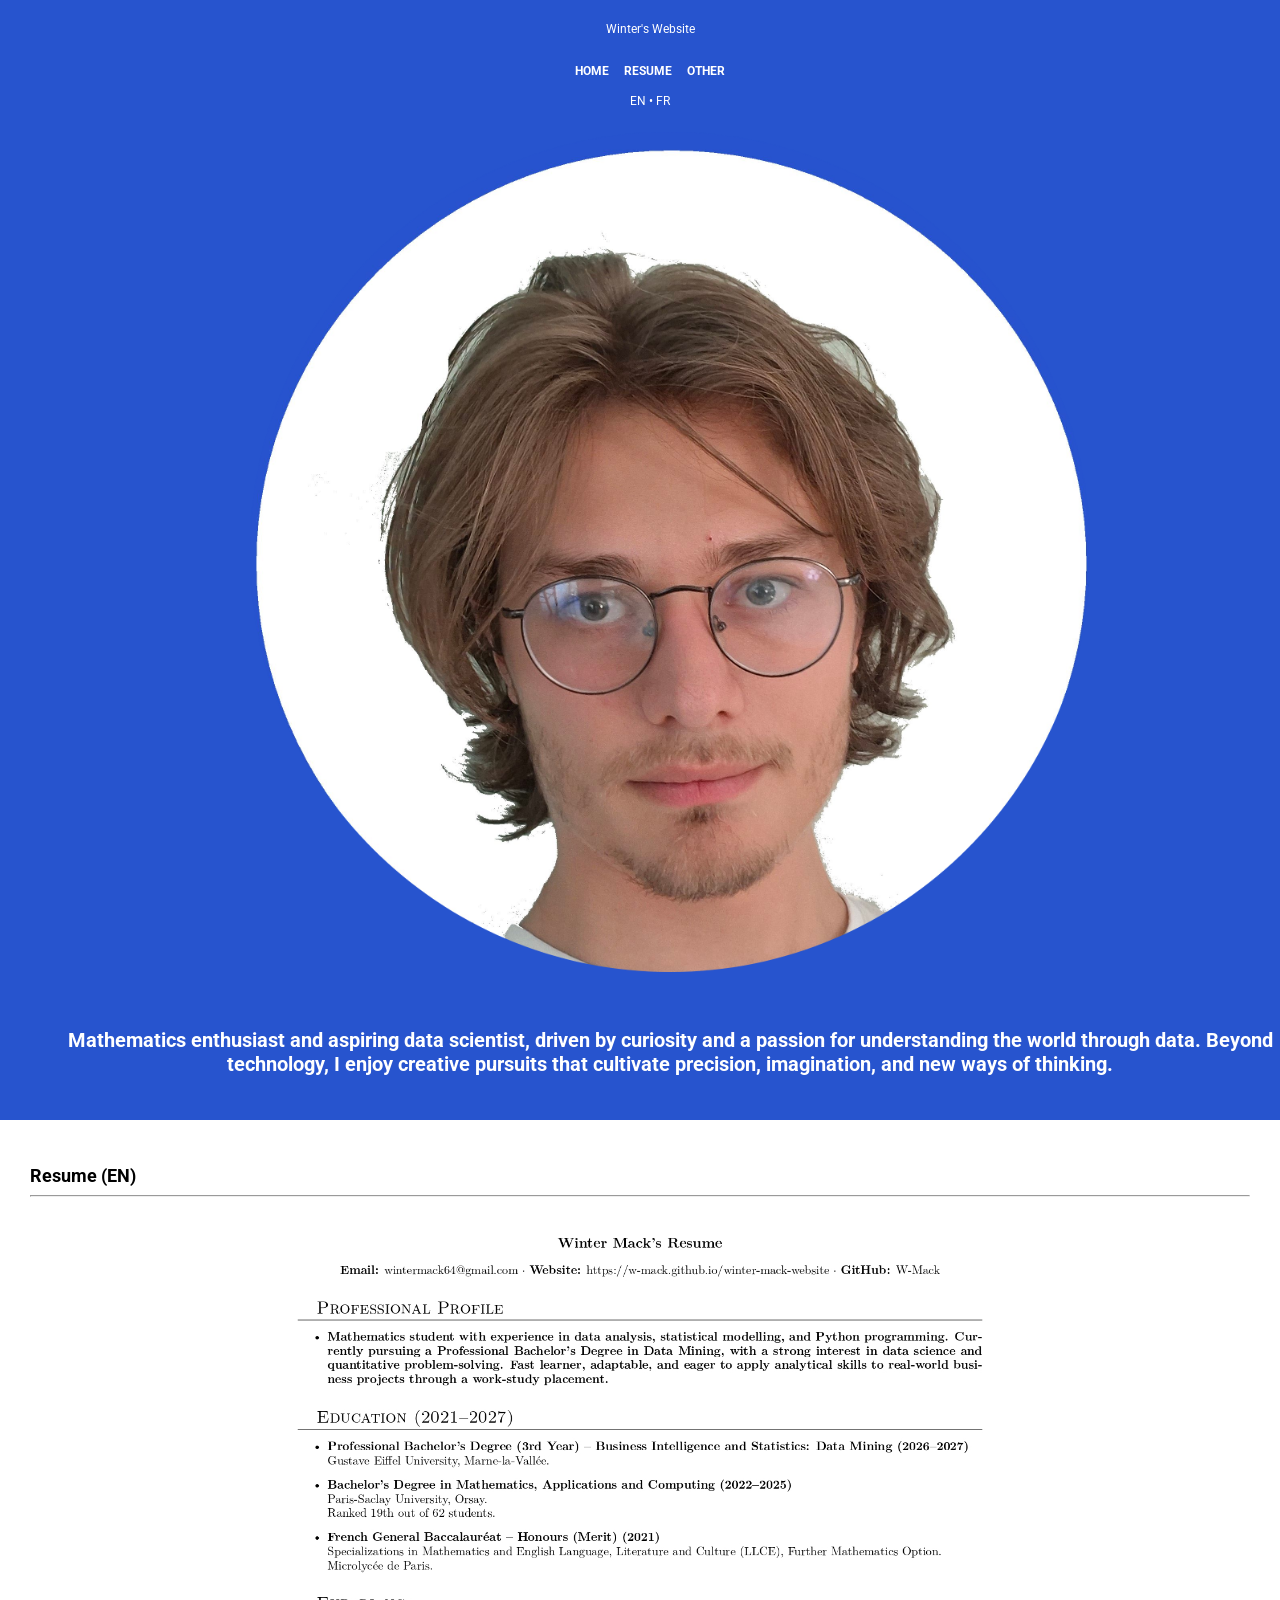
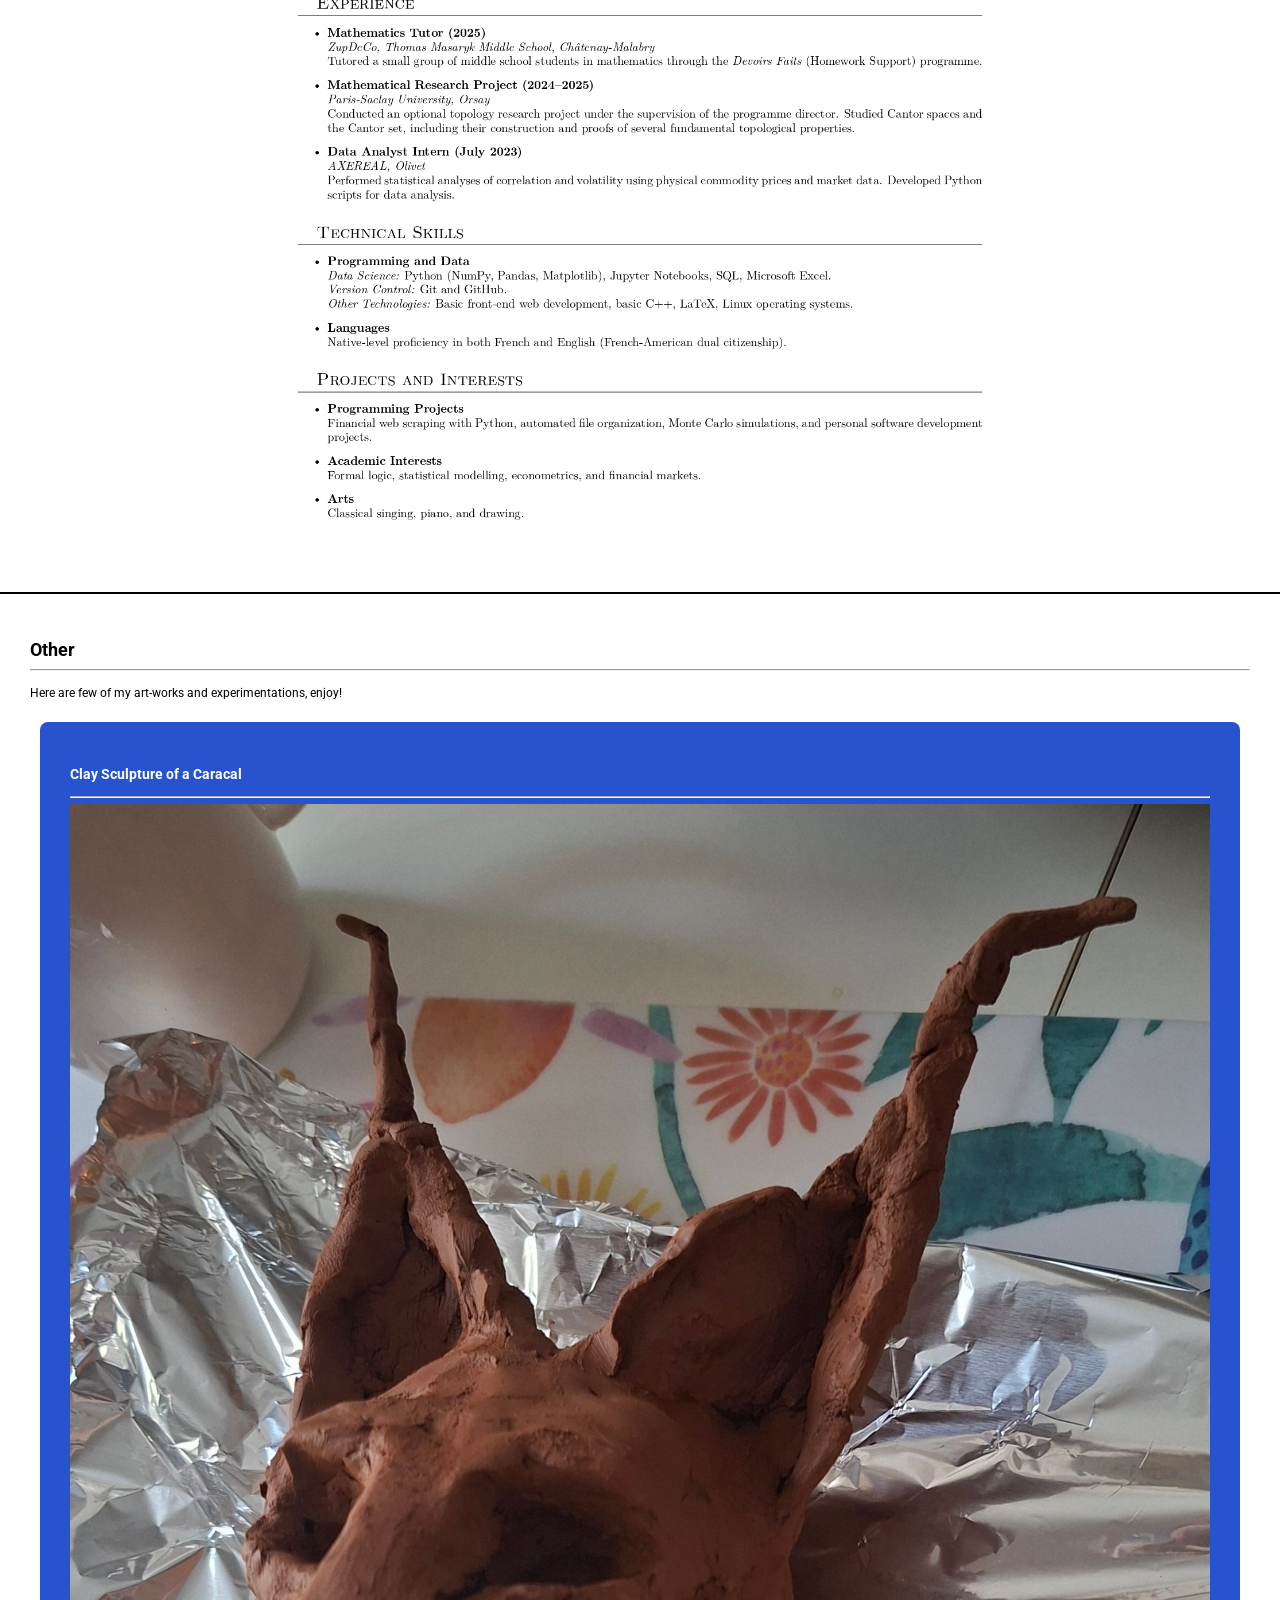
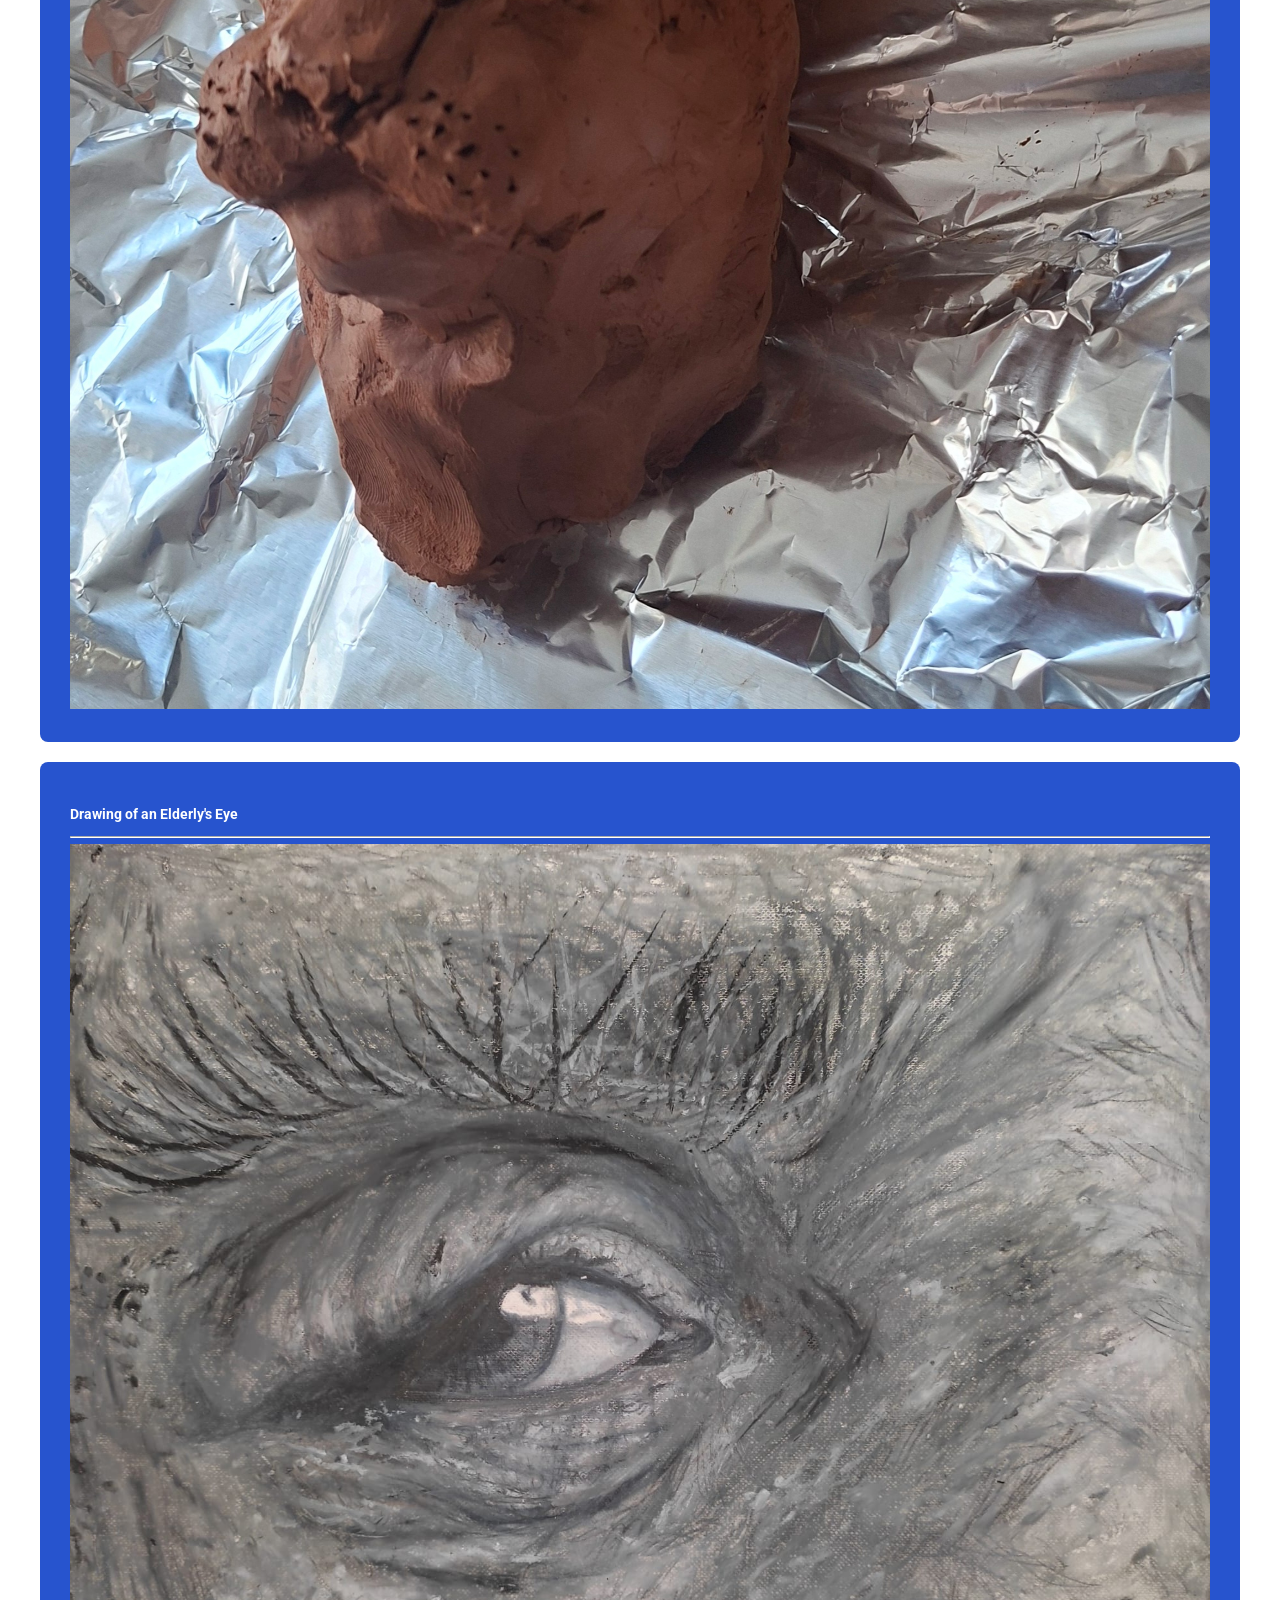
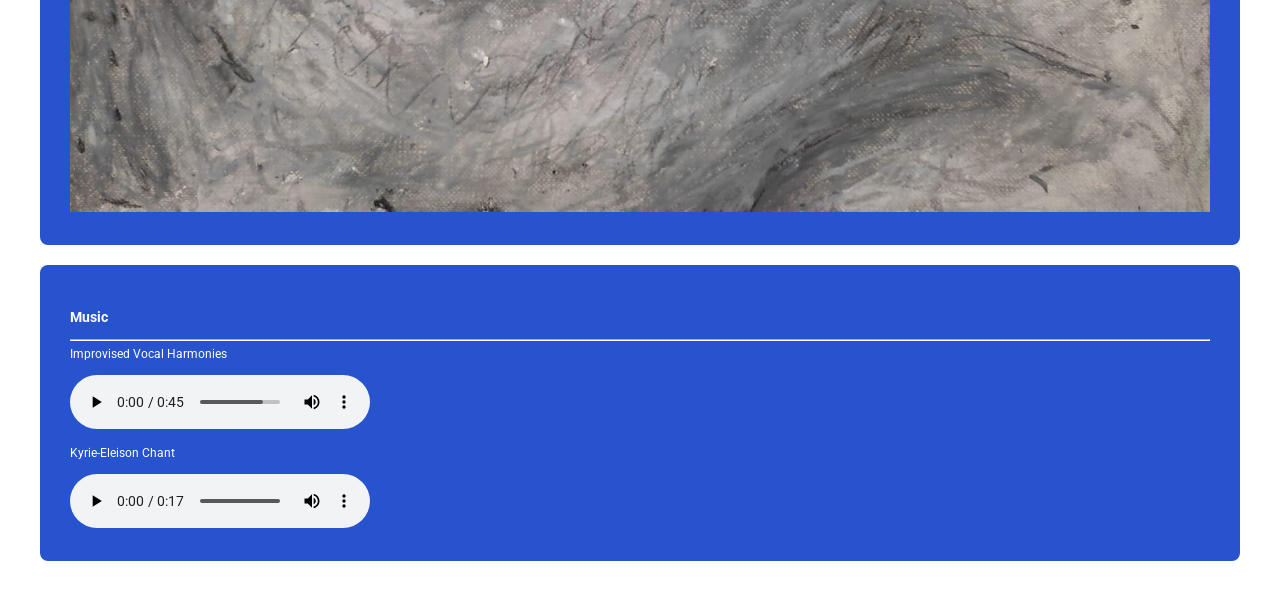
<file: src/index.html>
<!DOCTYPE html>
<html lang="en">
<head>
    <meta charset="UTF-8">
    <meta name="viewport" content="width=device-width, initial-scale=1.0">
    <link rel="preconnect" href="https://fonts.googleapis.com">
    <link rel="preconnect" href="https://fonts.gstatic.com" crossorigin>
    <link href="https://fonts.googleapis.com/css2?family=Roboto:ital,wght@0,100..900;1,100..900&display=swap" rel="stylesheet">
    <link rel="stylesheet" href="styles.css" type="text/css">
    <title>Winter Mack</title>
</head>
<body>
    <div id="main-container">
        <div id="topbar">
            <p>Winter's Website</p>
            <nav>
                <a href="#main-div">HOME</a>
                <a href="#resume">RESUME</a>
                <a href="#other">OTHER</a>
            </nav>
            <div id="lang-div">
                <a href="https://w-mack.github.io/winter-mack-website/">EN</a> • <a href="https://w-mack.github.io/winter-mack-website/fr/index.html">FR</a>
            </div>
        </div>
        <div id="main-div">
            <h2>Winter Mack • Bachelor's Student in Statistics<hr></h2>
            <div id="main-grid">
                <div id="img-div">
                    <img src="me.png" width="70%"></img>
                </div>
                <div>
                    <h1>Mathematics enthusiast and aspiring data scientist, driven by curiosity and a passion for understanding the world through data. Beyond technology, I enjoy creative pursuits that cultivate precision, imagination, and new ways of thinking.</h1>
                </div>
            </div>
        </div>
        <div id="resume">
            <h2>Resume (EN)<hr></h2>
            <div id="resume-img-div">
                <img src="CV_en.jpg" width="60%">
            </div>
        </div>
        <div id="other">
            <h2>Other<hr></h2>
            <p>Here are few of my art-works and experimentations, enjoy!</p>
            <div id="art-grid">
                <div class="art-item">
                    <h3>Clay Sculpture of a Caracal</h3>
                    <hr>
                    <img src="caracal_sculpture.jpg" width="100%">
                </div>
                <div class="art-item">
                    <h3>Drawing of an Elderly's Eye</h3>
                    <hr>
                    <img src="old_eye.jpg" width="100%">
                </div>
                <div class="art-item">
                    <h3>Music</h3>
                    <hr>
                    Improvised Vocal Harmonies<br><br>
                    <audio controls src="choir_compisition.mp3"></audio>
                    <br><br>
                    Kyrie-Eleison Chant
                    <br><br>
                    <audio controls src="kyrie.mp3"></audio>
                </div>
            </div>
        </div>
    </div>
</body>
</html>
</file>
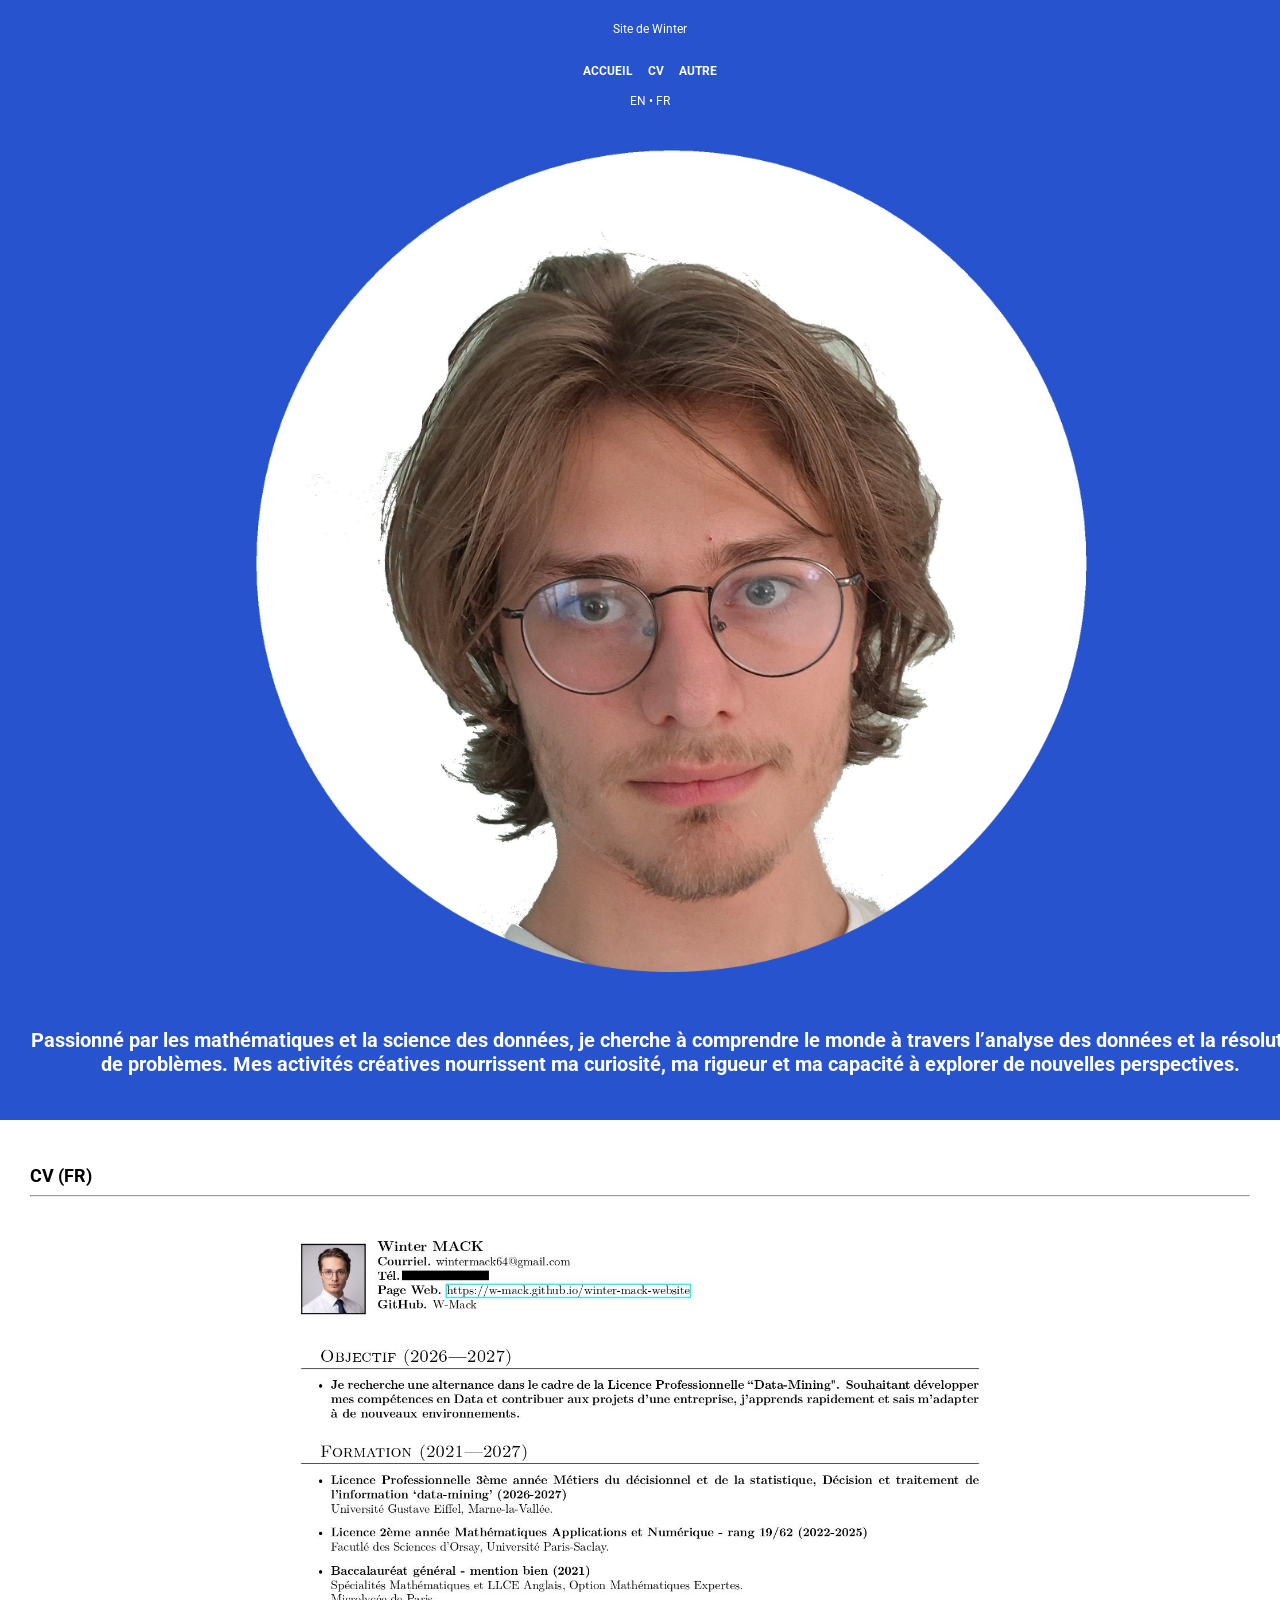
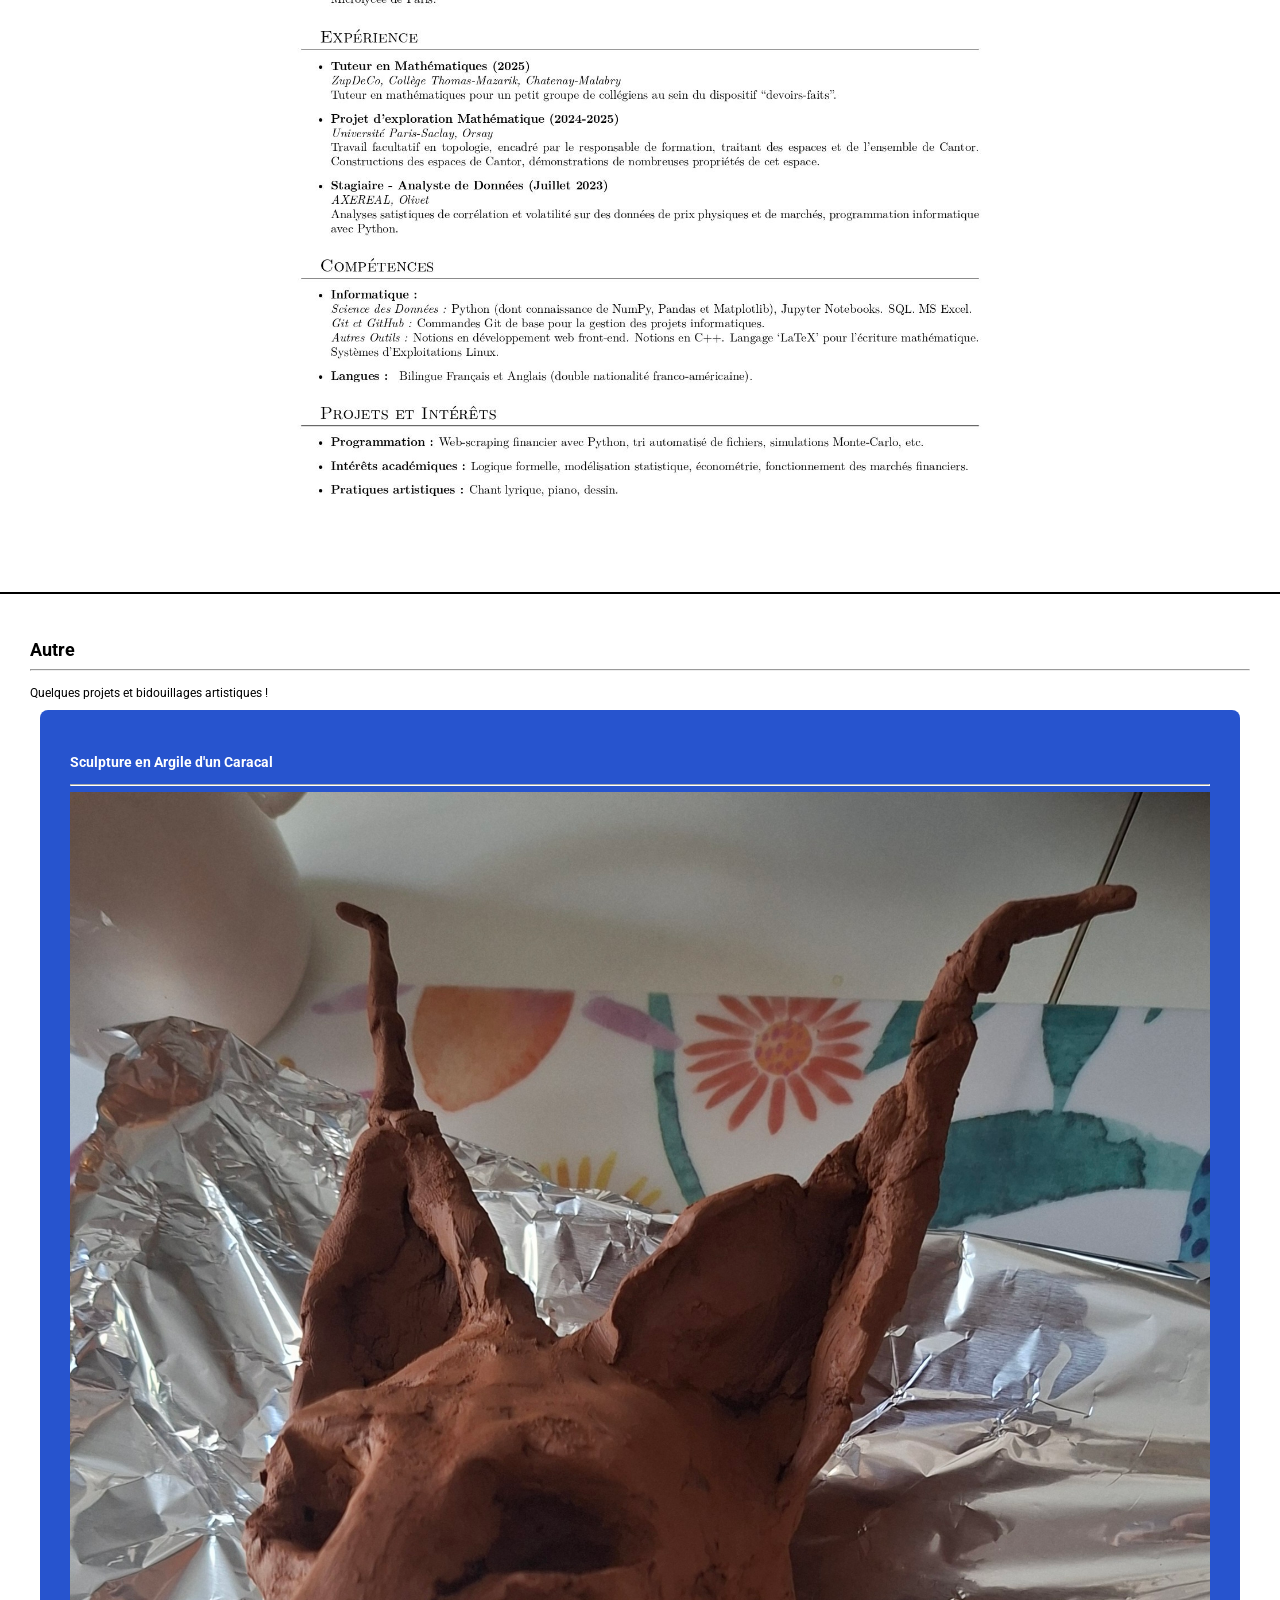
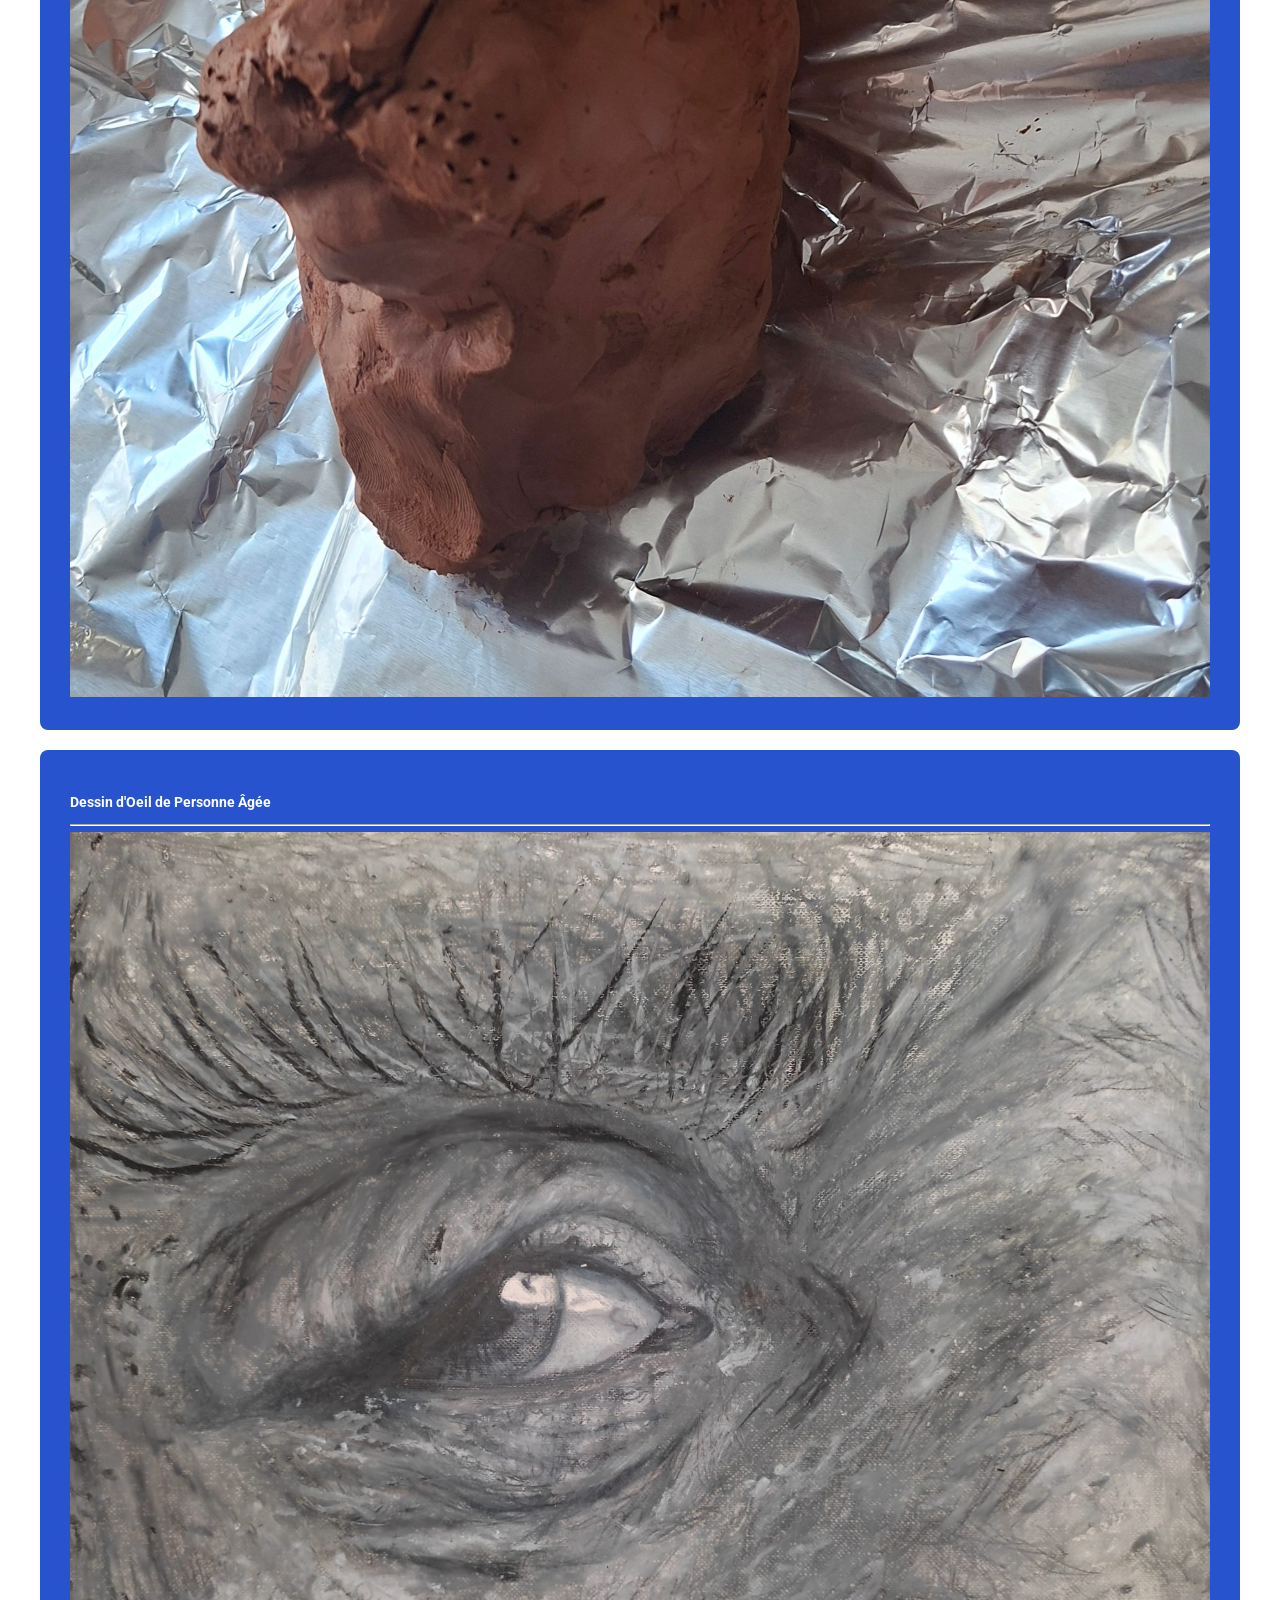
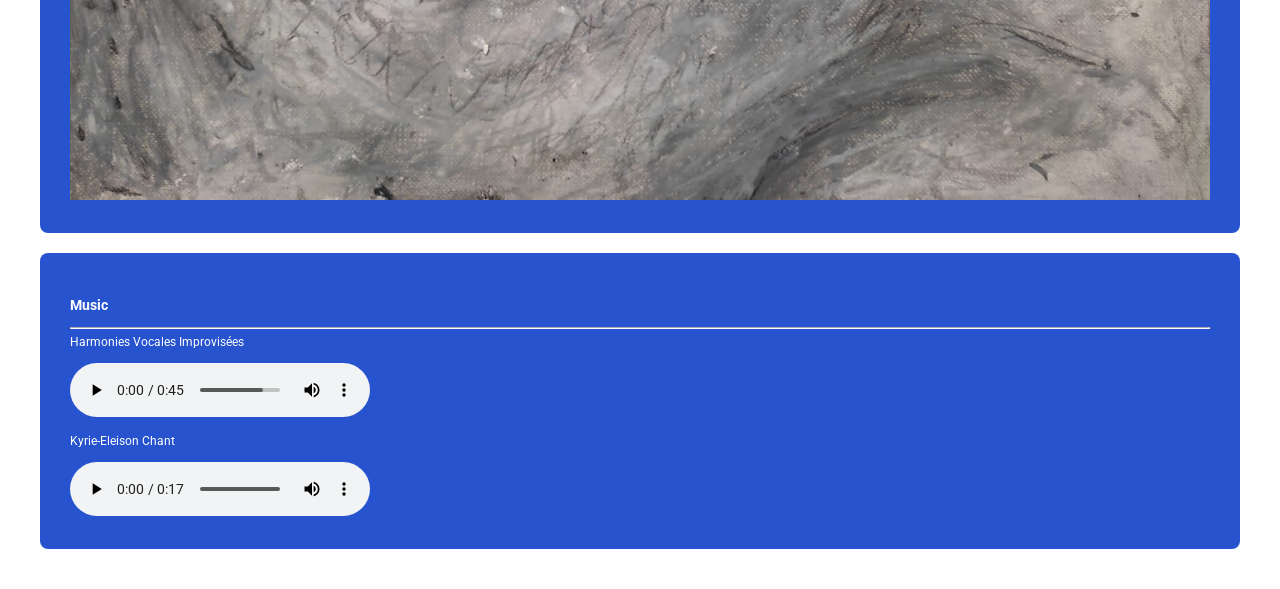
<file: src/fr/index.html>
<!DOCTYPE html>
<html lang="fr">
<head>
    <meta charset="UTF-8">
    <meta name="viewport" content="width=device-width, initial-scale=1.0">
    <link rel="preconnect" href="https://fonts.googleapis.com">
    <link rel="preconnect" href="https://fonts.gstatic.com" crossorigin>
    <link href="https://fonts.googleapis.com/css2?family=Roboto:ital,wght@0,100..900;1,100..900&display=swap" rel="stylesheet">
    <link rel="stylesheet" href="styles.css" type="text/css">
    <title>Winter Mack</title>
</head>
<body>
    <div id="main-container">
        <div id="topbar">
            <p>Site de Winter</p>
            <nav>
                <a href="#main-div">ACCUEIL</a>
                <a href="#resume">CV</a>
                <a href="#other">AUTRE</a>
            </nav>
            <div id="lang-div">
                <a href="https://w-mack.github.io/winter-mack-website/">EN</a> • <a href="https://w-mack.github.io/winter-mack-website/fr/index.html">FR</a>
            </div>
        </div>
        <div id="main-div">
            <h2>Winter Mack • Etudiant en Licence Professionnelle, Statistiques<hr></h2>
            <div id="main-grid">
                <div id="img-div">
                    <img src="me.png" width="70%"></img>
                </div>
                <div>
                    <h1>Passionné par les mathématiques et la science des données, je cherche à comprendre le monde à travers l’analyse des données et la résolution de problèmes. Mes activités créatives nourrissent ma curiosité, ma rigueur et ma capacité à explorer de nouvelles perspectives.</h1>
                </div>
            </div>
        </div>
        <div id="resume">
            <h2>CV (FR)<hr></h2>
            <div id="resume-img-div">
                <img src="CV_fr.jpg" width="60%">
            </div>
        </div>
        <div id="other">
            <h2>Autre<hr></h2>
            Quelques projets et bidouillages artistiques !
            <div id="art-grid">
                <div class="art-item">
                    <h3>Sculpture en Argile d'un Caracal</h3>
                    <hr>
                    <img src="caracal_sculpture.jpg" width="100%">
                </div>
                <div class="art-item">
                    <h3>Dessin d'Oeil de Personne Âgée</h3>
                    <hr>
                    <img src="old_eye.jpg" width="100%">
                </div>
                <div class="art-item">
                    <h3>Music</h3>
                    <hr>
                    Harmonies Vocales Improvisées<br><br>
                    <audio controls src="choir_compisition.mp3"></audio>
                    <br><br>
                    Kyrie-Eleison Chant
                    <br><br>
                    <audio controls src="kyrie.mp3"></audio>
                </div>
            </div>
        </div>
    </div>
</body>
</html>
</file>
<file: src/styles.css>
:root {
    --bgColor: #ffffff;
    --fgColor: #2754ce;
    --textColor: #000000;
    --textFgColor: #ffffff;
}

body {
    margin: 0;
    background-color: var(--bgColor);
    font-size: 16px;
    font-family: "Roboto", sans-serif;
    color: var(--textColor);
}

h1 {
    font-size: 50px;
}

h1 .div-keyword {
    font-size: 80px;
}

nav {
    padding-left: 19vw;
    padding-right: 19vw;
    padding-top: 16px;
}

nav a {
    text-decoration: none;
    font-weight: bolder;
    padding-right: 5vw;
    padding-left: 5vw;
    color: var(--textFGColor);
}

#main-div hr {
    width: 100vw;
    background-color: var(--textFgColor);
    border-color: var(--textFgColor);
    color: var(--textFgColor);
}

#main-div {
    width: 100vw;
    padding: 250px 250px;
    background-color: var(--fgColor);
    color: var(--textFgColor);
}

#main-grid {
    display: grid;
    grid-template-columns: 30vw 50vw;
}

#topbar #lang-div {
    text-align: center;
    padding-top: 16px;
}

#lang-div a {
    text-decoration: none;
    color: var(--textFgColor);
}

#topbar {
    width: 100vw;
    background-color: var(--fgColor);
    color: var(--textFgColor);
    text-align: center;
    position: fixed;
    padding: 10px 10px;
    display: grid;
    grid-template-columns: 200px auto 200px;
}

#img-div {
    text-align: center;
    padding: 40px 40px;
}

#resume {
    padding: 250px 250px;
}

#resume-img-div {
    text-align: center;
}

#other {
    border-top: 2px solid var(--textColor);
    padding: 250px 250px;
}

#art-grid {
    display: grid;
    grid-template-columns: 1fr 1fr 1fr;
}

.art-item {
    border-radius: 8px;
    margin: 10px 10px;
    padding: 30px 30px;
    background-color: var(--fgColor);
    color: var(--textFgColor);
}

.art-item hr {
    border-color: var(--textFgColor);
    color: var(--textFgColor);
    background-color: var(--textFgColor);
}

@media only screen and (orientation: portrait) {
    body {
        font-size: 12px;
    }

    h1 {
        font-size: 20px;
    }

    h1 .div-keyword {
        font-size: 32px;
    }

    #art-grid {
        grid-template-columns: 1fr;
    }

    #other {
        padding: 30px 30px;
    }
 

    #topbar {
        grid-template-columns: auto;
        grid-template-rows: auto auto auto;
    }

    #main-div {
        padding: 30px 30px;
    }

    #main-grid {
        grid-template-columns: auto;
        grid-template-rows: auto auto;
        text-align: center;
    }

    #resume {
        padding: 30px 30px;
    }

    nav a {
        padding-left: 6px;
        padding-right: 6px;
    }
}

@media only screen and (max-width: 1400px) {
    body {
        font-size: 12px;
    }

    h1 {
        font-size: 20px;
    }

    h1 .div-keyword {
        font-size: 32px;
    }

    #art-grid {
        grid-template-columns: 1fr;
    }

    #other {
        padding: 30px 30px;
    }

    #topbar {
        grid-template-columns: auto;
        grid-template-rows: auto auto auto;
    }

    #main-div {
        padding: 30px 30px;
    }

    #main-grid {
        grid-template-columns: auto;
        grid-template-rows: auto auto;
        text-align: center;
    }

    #resume {
        padding: 30px 30px;
    }

    nav a {
        padding-left: 6px;
        padding-right: 6px;
    }
}
</file>
<file: src/fr/styles.css>
:root {
    --bgColor: #ffffff;
    --fgColor: #2754ce;
    --textColor: #000000;
    --textFgColor: #ffffff;
}

body {
    margin: 0;
    background-color: var(--bgColor);
    font-size: 16px;
    font-family: "Roboto", sans-serif;
    color: var(--textColor);
}

h1 {
    font-size: 50px;
}

h1 .div-keyword {
    font-size: 80px;
}

nav {
    padding-left: 19vw;
    padding-right: 19vw;
    padding-top: 16px;
}

nav a {
    text-decoration: none;
    font-weight: bolder;
    padding-right: 5vw;
    padding-left: 5vw;
    color: var(--textFGColor);
}

#main-div hr {
    width: 100vw;
    background-color: var(--textFgColor);
    border-color: var(--textFgColor);
    color: var(--textFgColor);
}

#main-div {
    width: 100vw;
    padding: 250px 250px;
    background-color: var(--fgColor);
    color: var(--textFgColor);
}

#main-grid {
    display: grid;
    grid-template-columns: 30vw 50vw;
}

#topbar #lang-div {
    text-align: center;
    padding-top: 16px;
}

#lang-div a {
    text-decoration: none;
    color: var(--textFgColor);
}

#topbar {
    width: 100vw;
    background-color: var(--fgColor);
    color: var(--textFgColor);
    text-align: center;
    position: fixed;
    padding: 10px 10px;
    display: grid;
    grid-template-columns: 200px auto 200px;
}

#img-div {
    text-align: center;
    padding: 40px 40px;
}

#resume {
    padding: 250px 250px;
}

#resume-img-div {
    text-align: center;
}

#other {
    border-top: 2px solid var(--textColor);
    padding: 250px 250px;
}

#art-grid {
    display: grid;
    grid-template-columns: 1fr 1fr 1fr;
}

.art-item {
    border-radius: 8px;
    margin: 10px 10px;
    padding: 30px 30px;
    background-color: var(--fgColor);
    color: var(--textFgColor);
}

.art-item hr {
    border-color: var(--textFgColor);
    color: var(--textFgColor);
    background-color: var(--textFgColor);
}

@media only screen and (orientation: portrait) {
    body {
        font-size: 12px;
    }

    h1 {
        font-size: 20px;
    }

    h1 .div-keyword {
        font-size: 32px;
    }

    #art-grid {
        grid-template-columns: 1fr;
    }

    #other {
        padding: 30px 30px;
    }
 

    #topbar {
        grid-template-columns: auto;
        grid-template-rows: auto auto auto;
    }

    #main-div {
        padding: 30px 30px;
    }

    #main-grid {
        grid-template-columns: auto;
        grid-template-rows: auto auto;
        text-align: center;
    }

    #resume {
        padding: 30px 30px;
    }

    nav a {
        padding-left: 6px;
        padding-right: 6px;
    }
}

@media only screen and (max-width: 1400px) {
    body {
        font-size: 12px;
    }

    h1 {
        font-size: 20px;
    }

    h1 .div-keyword {
        font-size: 32px;
    }

    #art-grid {
        grid-template-columns: 1fr;
    }

    #other {
        padding: 30px 30px;
    }

    #topbar {
        grid-template-columns: auto;
        grid-template-rows: auto auto auto;
    }

    #main-div {
        padding: 30px 30px;
    }

    #main-grid {
        grid-template-columns: auto;
        grid-template-rows: auto auto;
        text-align: center;
    }

    #resume {
        padding: 30px 30px;
    }

    nav a {
        padding-left: 6px;
        padding-right: 6px;
    }
}
</file>
